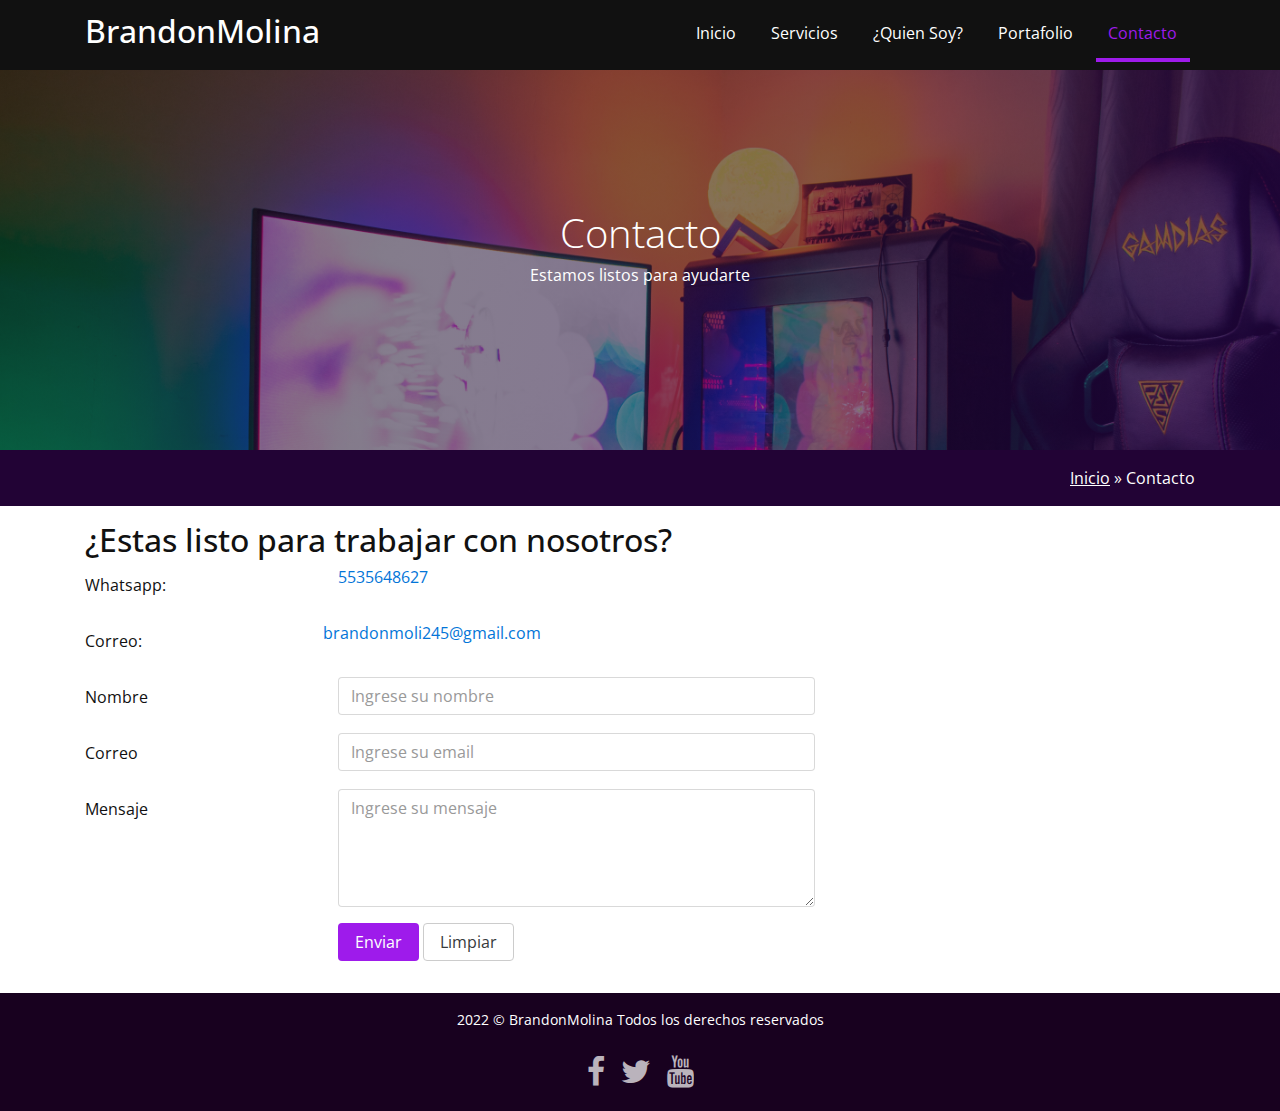
<file: contacto.html>
<!DOCTYPE html>
<html lang="en">

<head>
    <title>Contacto - Brandon Molina | Desarrollador web</title>
    <!-- Required meta tags always come first -->
    <meta charset="utf-8">
    <meta name="viewport" content="width=device-width, initial-scale=1, shrink-to-fit=no">
    <meta http-equiv="x-ua-compatible" content="ie=edge">
    <link rel="shortcut icon" type="image/x-icon" href="bra.ico">

    <!-- Cargando fuentes-->
    <link href='https://fonts.googleapis.com/css?family=Open+Sans:400,700,700italic' rel='stylesheet' type='text/css'>

    <!-- Cargando iconos -->
    <link href='css/font-awesome.min.css' rel='stylesheet' type='text/css'>


    <!-- Carga de archivos css -->
    <link rel="stylesheet" href="css/bootstrap.css">
    <link rel="stylesheet" href="css/animate.min.css">
    <link rel="stylesheet" href="css/estilos.css">
</head>

<body class="paginas-internas">
    <section class="bienvenidos">

        <header class="encabezado navbar-fixed-top" role="banner" id="encabezado">
            <div class="container">
                <h1 class="logo">
                    <h2>BrandonMolina</h2>
                </h1>


                <nav id="menu-principal" class="collapse">
                    <ul>
                        <li><a href="index.html">Inicio</a></li>
                        <li><a data-scroll href="servicios.html">Servicios</a></li>
                        <li><a data-scroll href="nosotros.html">¿Quien soy?</a></li>
                        <li><a data-scroll href="portafolio.html">Portafolio</a></li>
                        <li class="active"><a data-scroll href="contacto.html">Contacto</a></li>
                    </ul>
                </nav>

            </div>
        </header>


        <div class="texto-encabezado text-xs-center">

            <div class="container">
                <h1 class="display-4 wow bounceIn">Contacto</h1>
                <p class="wow bounceIn" data-wow-delay=".3s">Estamos listos para ayudarte</p>

            </div>

        </div>

    </section>
    <section class="ruta py-1">
        <div class="container">
            <div class="row">
                <div class="col-xs-12 text-xs-right">
                    <a href="index.html">Inicio</a> » Contacto

                </div>
            </div>
        </div>
    </section>
    <main class="py-1">
        <div class="container">
            <div class="row">

                <div class="col-md-8">
                    <h2 class="m-b-2">¿Estas listo para trabajar con nosotros?</h2>


                    <form action="#">

                        <div class="form-group row">
                            <label for="nombre" class="col-md-4 col-form-label">Whatsapp:</label>
                            <div class="col-md-8">
                                <a href="https://wa.me/5535648627?text=Quiero%20realizar%20un%20proyecto%20web%20php" >5535648627</a>
                            </div>
                        </div>
                            
                        <div class="form-group row">
                            <label for="email" class="col-md-4 col-form-label">Correo:</label>

                            <div>
                                <a href="mailto:brandonmoli245@gmail.com" class="correo">brandonmoli245@gmail.com </a>
                            </div>
                            
                        </div>


                        <div class="form-group row">
                            <label for="name" class="col-md-4 col-form-label">Nombre</label>

                            <div class="col-md-8">
                                <input class="form-control" type="text" id="nombre" name="nombre" placeholder="Ingrese su nombre" data-toggle="tooltip" data-placement="top" title="Ingrese su nombre completo">
                            </div>
                        </div>

                        <div class="form-group row">
                            <label for="E-mail" class="col-md-4 col-form-label">Correo</label>

                            <div class="col-md-8">
                                <input class="form-control" type="text" id="email" name="email" placeholder="Ingrese su email" data-toggle="tooltip" data-placement="top" title="Ingrese su email">
                            </div>
                        </div>

                        <div class="form-group row">
                            <label for="mensaje" class="col-md-4 col-form-label">Mensaje</label>

                            <div class="col-md-8">
                                <textarea class="form-control" rows="5" id="mensaje" name="mensaje" placeholder="Ingrese su mensaje" data-toggle="tooltip" data-placement="top" title="Ingrese un mensaje"></textarea>

                            </div>
                        </div>


                        <div class="form-group row">
                            <div class="col-md-8 offset-md-4">
                                <button type="submit" class="btn btn-primary">Enviar</button>
                                <button type="reset" class="btn btn-secondary">Limpiar</button>
                            </div>
                        </div>
                    </form>




                </div>
                





            </div>
        </div>
    </main>







    <footer class="piedepagina py-1" role="contentinfo">
        <div class="container">
            <p>2022 © BrandonMolina Todos los derechos reservados</p>
            <ul class="redes-sociales">
                <li><a href="#"><i class="fa fa-facebook" aria-hidden="true"> </i>  </a></li>
                <li><a href="#"><i class="fa fa-twitter" aria-hidden="true"></i> </a></li>
                <li><a href="#"><i class="fa fa-youtube" aria-hidden="true"></i> </a></li>
            </ul>

        </div>

    </footer>

    <a data-scroll class="ir-arriba" href="#encabezado"><i class="fa  fa-arrow-circle-up" aria-hidden="true"> </i> </a>

    <!-- Carga de archivos  JS -->

    <script src="js/jquery.min.js"></script>
    <script src="js/tether.min.js"></script>
    <script type="text/javascript">
        $(function() {
            $('[data-toggle="tooltip"]').tooltip()
        })

    </script>

    <script src="js/bootstrap.min.js"></script>
    <script src="js/wow.min.js"></script>
    <script src="js/smooth-scroll.min.js"></script>
    <script src="js/sitio.js"></script>

</body>

</html>
</file>
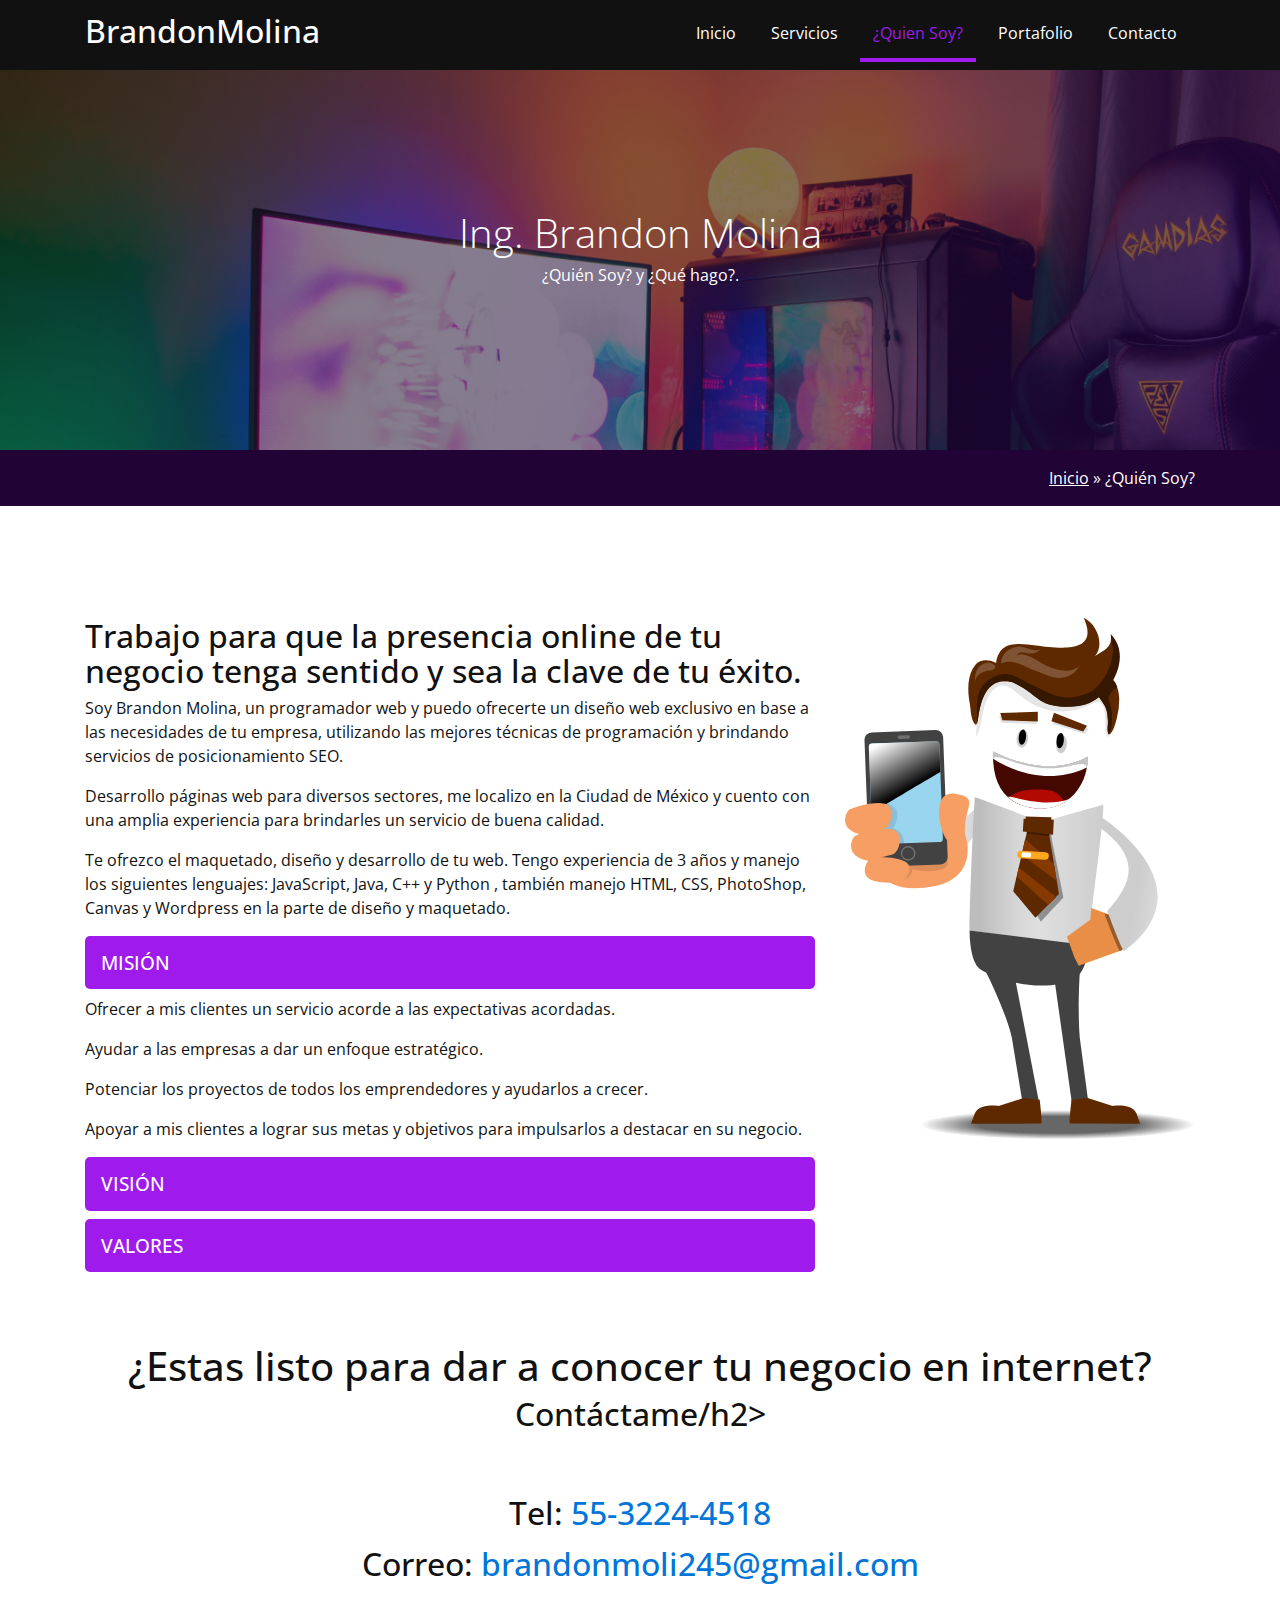
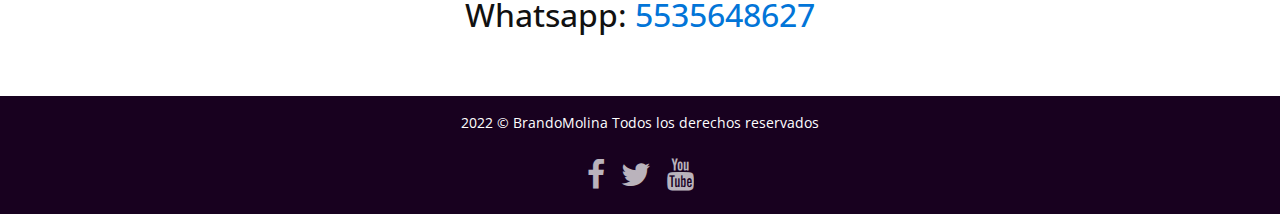
<file: nosotros.html>
<!DOCTYPE html>
<html lang="en">

<head>
    <title>Brandon Molina | Desarrollador web</title>
    
    <meta charset="utf-8">
    <meta name="viewport" content="width=device-width, initial-scale=1, shrink-to-fit=no">
    <meta http-equiv="x-ua-compatible" content="ie=edge">
    <link rel="shortcut icon" type="image/x-icon" href="favicon.ico">

    
    <link href='https://fonts.googleapis.com/css?family=Open+Sans:400,700,700italic' rel='stylesheet' type='text/css'>

    
    <link href='css/font-awesome.min.css' rel='stylesheet' type='text/css'>


    
    <link rel="stylesheet" href="css/bootstrap.css">
    <link rel="stylesheet" href="css/animate.min.css">
    <link rel="stylesheet" href="css/estilos.css">
</head>

<body class="paginas-internas">
    <section class="bienvenidos">

        <header class="encabezado navbar-fixed-top" role="banner" id="encabezado">
            <div class="container">
                <h1 class="logo">
                    <h2>BrandonMolina</h2>
                </h1>


                <nav id="menu-principal" class="collapse">
                    <ul>
                        <li ><a href="index.html">Inicio</a></li>
                        <li><a data-scroll href="servicios.html">Servicios</a></li>
                        <li class="active"><a data-scroll href="nosotros.html">¿Quien soy?</a></li>
                        <li><a data-scroll href="portafolio.html">Portafolio</a></li>
                        <li><a data-scroll href="contacto.html">Contacto</a></li>
                    </ul>
                </nav>

            </div>
        </header>


        <div class="texto-encabezado text-xs-center">

            <div class="container">
                <h1 class="display-4">Ing. Brandon Molina</h1>
                <p class="wow bounceIn" data-wow-delay=".3s">¿Quién Soy? y ¿Qué hago?.</p>

            </div>

        </div>

    </section>
    <section class="ruta py-1">
        <div class="container">
            <div class="row">
                <div class="col-xs-12 text-xs-right">
                    <a href="index.html">Inicio</a> » ¿Quién Soy?

                </div>
            </div>
        </div>
    </section>
    <main class="Espacio">
        <div class="container">
            <div class="row">
                <article class="col-md-8">
                    <h2>Trabajo para que la presencia online de tu negocio tenga sentido y sea la clave de tu éxito.</h2>
                    <p>
                        Soy Brandon Molina, un programador web y puedo ofrecerte un diseño web exclusivo en base a las necesidades de tu empresa, utilizando las mejores técnicas de programación y brindando servicios de posicionamiento SEO.
                    </p>
                    <p>
                        Desarrollo páginas web para diversos sectores, me localizo en la Ciudad de México y cuento con una amplia experiencia para brindarles un servicio de buena calidad.
                    </p>
                    <p>
                        Te ofrezco el maquetado, diseño y desarrollo de tu web. Tengo experiencia de 3 años y manejo los siguientes lenguajes: JavaScript, Java, C++ y Python , también manejo HTML, CSS, PhotoShop, Canvas y Wordpress en la parte de diseño y maquetado.
                    </p>



                    <div id="accordion" role="tablist" aria-multiselectable="true">

                        <div class="panel panel-default">

                            <h4 class="panel-heading">
                                <a data-toggle="collapse" data-parent="#accordion" href="#tab-mision"> MISIÓN </a>
                            </h4>
                            <div id="tab-mision" class="panel-collapse collapse in">
                                <p>
                                    Ofrecer a mis clientes un servicio acorde a las expectativas acordadas.
                                </p>
                                <p>
                                    Ayudar a las empresas a dar un enfoque estratégico.
                                </p>
                                <p>
                                    Potenciar los proyectos de todos los emprendedores y ayudarlos a crecer.
                                </p>
                                <p>
                                    Apoyar a mis clientes a lograr sus metas y objetivos para impulsarlos a destacar en su negocio.
                                </p>
                            </div>
                        </div>


                        <div class="panel panel-default">
                            <h4 class="panel-heading">
                                
                                <a class="collapsed" data-toggle="collapse" data-parent="#accordion" href="#tab-vision" >VISIÓN</a>

                            </h4>
                            <div id="tab-vision" class="panel-collapse collapse">
                                <p>
                                    Ser uno de los mejores desarrolladores web, brindar un buen servicio para ser recomendado por nuestros clientes y a futuro poder ser una agencia de marketing reconocida.
                                </p>

                            </div>
                        </div>


                        <div class="panel panel-default">
                            <h4 class="panel-heading">
                                <a class="collapsed" data-toggle="collapse" data-parent="#accordion" href="#tab-valores" > VALORES</a>

                            </h4>
                            <div id="tab-valores" class="panel-collapse collapse">
                                <p>
                                    Responsabilidad: Cumplir con los deberes de manera oportuna y eficiente, de esta manera entregar el trabajo al tiempo acordado.
                                </p>
                                <p>
                                    Transparencia: Es el pilar fundamental de mi trabajo ya que la sinceridad es el punto más importante para tener la mejor relación con los clientes.
                                </p>
                                <p>
                                    Respeto: El respeto en el ámbito laboral que nos ayudara a convivir sin importar el cambio de pensamientos y actitudes así reconocer las virtudes ajenas y así evitar las ofensas y/o discriminación.
                                </p>
                                <p>
                                    Pasión: El desarrollo de estos sitios web se realizan con mucho gusto y entusiasmo, así se brinda un excelente trabajo.
                                </p>

                            </div>
                        </div>
                    </div>








                </article>
                <aside class="col-md-4">
                    <img src="images/nosotros.svg" alt="Nosotros">


                </aside>


            </div>
        </div>

        <section>
            <div>
                <div class="contacto Espacio_1" id="contacto">
                    <div>
                        <h1>¿Estas listo para dar a conocer tu negocio en internet?</h1>
                        <h2 class="m-b-2">Contáctame/h2>
    
                        <div class="Espacio_1">
                            <p>Tel:
                                <a href="Tel:5532244518" class="num"> 55-3224-4518</a>
                            </p>
                           
                        </div>
                        <div>
                            <p>Correo:
                                <a href="mailto:brandonmoli245@gmail.com" class="correo">brandonmoli245@gmail.com </a>
                            </p>
                            
                        </div>
                        <div>
                            <p>Whatsapp:
                                <a href="https://wa.me/5535648627?text=Quiero%20realizar%20un%20proyecto%20web%20php" >5535648627</a>
                            </p>
                            
                        </div>
                    </div>                
                </div>
            </div>
        </section>
    </main>




    <footer class="piedepagina py-1 Espacio_1" role="contentinfo">
        <div class="container">
            <p>2022 © BrandoMolina Todos los derechos reservados</p>
            <ul class="redes-sociales">
                <li><a href="#"><i class="fa fa-facebook" aria-hidden="true"> </i>  </a></li>
                <li><a href="#"><i class="fa fa-twitter" aria-hidden="true"></i> </a></li>
                <li><a href="#"><i class="fa fa-youtube" aria-hidden="true"></i> </a></li>
            </ul>

        </div>

    </footer>

    <a data-scroll class="ir-arriba" href="#encabezado"><i class="fa  fa-arrow-circle-up" aria-hidden="true"> </i> </a>


    <script src="js/jquery.min.js"></script>
    <script src="js/bootstrap.min.js"></script>
    <script src="js/wow.min.js"></script>
    <script src="js/smooth-scroll.min.js"></script>
    <script src="js/sitio.js"></script>



</body>

</html>
</file>
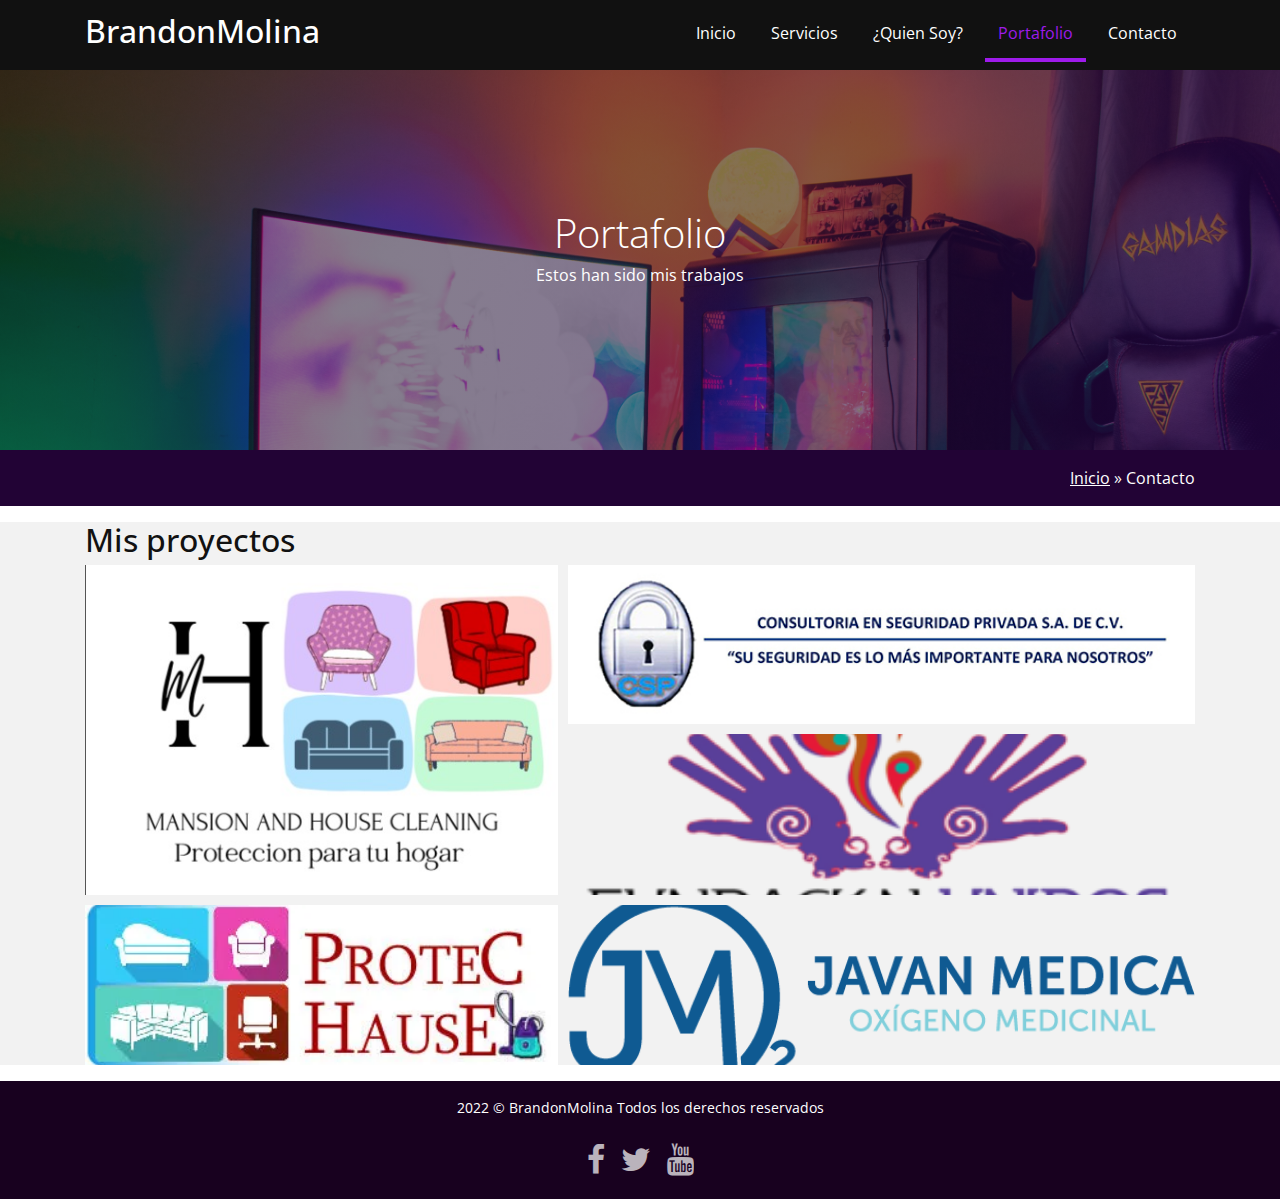
<file: portafolio.html>
<!DOCTYPE html>
<html lang="en">

<head>
    <title>Contacto - Brandon Molina | Desarrollador web</title>
    <!-- Required meta tags always come first -->
    <meta charset="utf-8">
    <meta name="viewport" content="width=device-width, initial-scale=1, shrink-to-fit=no">
    <meta http-equiv="x-ua-compatible" content="ie=edge">
    <link rel="shortcut icon" type="image/x-icon" href="bra.ico">

    <!-- Cargando fuentes-->
    <link href='https://fonts.googleapis.com/css?family=Open+Sans:400,700,700italic' rel='stylesheet' type='text/css'>

    <!-- Cargando iconos -->
    <link href='css/font-awesome.min.css' rel='stylesheet' type='text/css'>


    <!-- Carga de archivos css -->
    <link rel="stylesheet" href="css/bootstrap.css">
    <link rel="stylesheet" href="css/animate.min.css">
    <link rel="stylesheet" href="css/estilos.css">
</head>

<body class="paginas-internas">
    <section class="bienvenidos">

        <header class="encabezado navbar-fixed-top" role="banner" id="encabezado">
            <div class="container">
                <h1 class="logo">
                    <h2>BrandonMolina</h2>
                </h1>


                <nav id="menu-principal" class="collapse">
                    <ul>
                        <li><a href="index.html">Inicio</a></li>
                        <li><a data-scroll href="servicios.html">Servicios</a></li>
                        <li><a data-scroll href="nosotros.html">¿Quien soy?</a></li>
                        <li class="active"><a data-scroll href="portafolio.html">Portafolio</a></li>
                        <li><a data-scroll href="contacto.html">Contacto</a></li>
                    </ul>
                </nav>

            </div>
        </header>


        <div class="texto-encabezado text-xs-center">

            <div class="container">
                <h1 class="display-4 wow bounceIn">Portafolio</h1>
                <p class="wow bounceIn" data-wow-delay=".3s">Estos han sido mis trabajos</p>

            </div>

        </div>

    </section>
    <section class="ruta py-1">
        <div class="container">
            <div class="row">
                <div class="col-xs-12 text-xs-right">
                    <a href="index.html">Inicio</a> » Contacto

                </div>
            </div>
        </div>
    </section>
    <main class="py-1">
        <section class="projects">
            <div class="container">
                <h2 class="subtitle">Mis proyectos</h2>
                <div class="projects_grid">

                    <article class="projects_item" >
                        <a href="https://mansionandhousecleaning.com/">
                            <img src="images/logoMansionandHouseCleaning.jpg" class="projects_img">
                            <div class="projects_hover">
                                <h2 class="projects_title">Mansion and House Cleaning</h2>
                                <i class="far fa-file-alt projects_icon"></i>
                            </div>    
                        </a>
                        
                    </article>

                    <article class="projects_item">
                        <a href="https://digitalrocksserver.com/csp/">
                            <img src="images/logo-consulto.jpg" class="projects_img">
                            <div class="projects_hover">
                                <h2 class="projects_title">csp</h2>
                                <i class="far fa-file-alt projects_icon"></i>
                            </div>    
                        </a>
                        
                    </article>

                    <article class="projects_item">
                        <a href="https://digitalrocksserver.com/funda/">
                            <img src="images/Funda.png" class="projects_img">
                            <div class="projects_hover">
                                <h2 class="projects_title">Fundacion</h2>
                                <i class="far fa-file-alt projects_icon"></i>
                            </div>   
                        </a>
                        
                    </article>

                    <article class="projects_item">
                        <img src="images/Protechause.webp" class="projects_img">
                        <div class="projects_hover">
                            <h2 class="projects_title">Protec Hause</h2>
                            <i class="far fa-file-alt projects_icon"></i>
                        </div>
                    </article>

                    <article class="projects_item">
                        <a href="https://digitalrocksserver.com/javanprueba/">
                            <img src="images/logo-blue-javan.png" class="projects_img">
                            <div class="projects_hover">
                                <h2 class="projects_title">Javan</h2>
                                <i class="far fa-file-alt projects_icon"></i>
                            </div>   
                        </a>
                        
                    </article>

                </div>
            </div>
        </section>
    </main>







    <footer class="piedepagina py-1" role="contentinfo">
        <div class="container">
            <p>2022 © BrandonMolina Todos los derechos reservados</p>
            <ul class="redes-sociales">
                <li><a href="#"><i class="fa fa-facebook" aria-hidden="true"> </i>  </a></li>
                <li><a href="#"><i class="fa fa-twitter" aria-hidden="true"></i> </a></li>
                <li><a href="#"><i class="fa fa-youtube" aria-hidden="true"></i> </a></li>
            </ul>

        </div>

    </footer>

    <a data-scroll class="ir-arriba" href="#encabezado"><i class="fa  fa-arrow-circle-up" aria-hidden="true"> </i> </a>

    <!-- Carga de archivos  JS -->

    <script src="js/jquery.min.js"></script>
    <script src="js/tether.min.js"></script>
    <script type="text/javascript">
        $(function() {
            $('[data-toggle="tooltip"]').tooltip()
        })

    </script>

    <script src="js/bootstrap.min.js"></script>
    <script src="js/wow.min.js"></script>
    <script src="js/smooth-scroll.min.js"></script>
    <script src="js/sitio.js"></script>

</body>

</html>
</file>
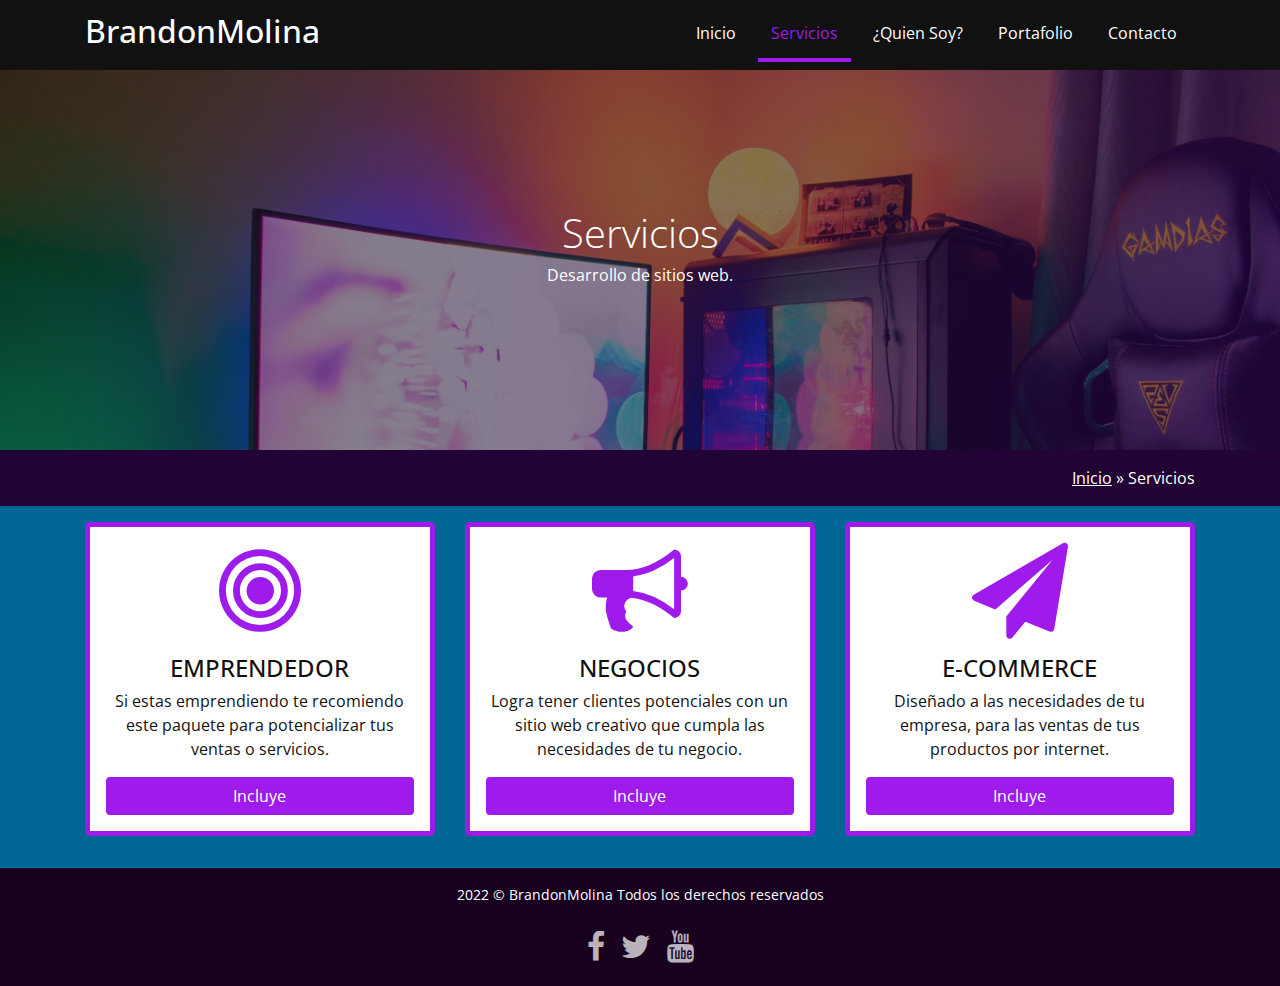
<file: servicios.html>
<!DOCTYPE html>
<html lang="es">

<head>
    <title>Brandon Molina | Desarrollador web</title>
    <!-- Required meta tags always come first -->
    <meta charset="utf-8">
    <meta name="viewport" content="width=device-width, initial-scale=1, shrink-to-fit=no">
    <meta http-equiv="x-ua-compatible" content="ie=edge">
    <link rel="shortcut icon" type="image/x-icon" href="bra.ico">

    <!-- Cargando fuentes-->
    <link href='https://fonts.googleapis.com/css?family=Open+Sans:400,700,700italic' rel='stylesheet' type='text/css'>

    <!-- Cargando iconos -->
    <link href='css/font-awesome.min.css' rel='stylesheet' type='text/css'>


    <!-- Carga de archivos css -->
    <link rel="stylesheet" href="css/bootstrap.css">
    <link rel="stylesheet" href="css/animate.min.css">
    <link rel="stylesheet" href="css/estilos.css">
</head>

<body class="paginas-internas">
    <section class="bienvenidos">

        <header class="encabezado navbar-fixed-top" role="banner" id="encabezado">
            <div class="container">
                <h1  class="logo">
                    <h2>BrandonMolina</h2>
                </h1>



                <nav id="menu-principal" class="collapse">
                    <ul>
                        <li><a href="index.html">Inicio</a></li>
                        <li class="active"><a data-scroll href="servicios.html">Servicios</a></li>
                        <li><a data-scroll href="nosotros.html">¿Quien soy?</a></li>
                        <li><a data-scroll href="portafolio.html">Portafolio</a></li>
                        <li><a data-scroll href="contacto.html">Contacto</a></li>
                    </ul>
                </nav>

            </div>
        </header>


        <div class="texto-encabezado text-xs-center">

            <div class="container">
                <h1 class="display-4  wow bounceIn">Servicios</h1>
                <p class="wow bounceIn" data-wow-delay=".3s">Desarrollo de sitios web.</p>

            </div>

        </div>

    </section>
    <section class="ruta py-1">
        <div class="container">
            <div class="row">
                <div class="col-xs-12 text-xs-right">
                    <a href="index.html">Inicio</a> » Servicios

                </div>
            </div>
        </div>
    </section>
    <main class="py-1 lista-servicios">
        <div class="container">
            <div class="row">

                <div class="col-md-4">
                    <article class="item-servicios">
                        <i class="fa fa-bullseye" aria-hidden="true"></i>
                        <h4>EMPRENDEDOR</h4>

                        <p>
                            Si estas emprendiendo te recomiendo este paquete para potencializar tus ventas o servicios.
                        </p>
                        <a href="#" class="btn btn-primary" data-toggle="modal" data-target="#servicio1">Incluye</a>

                    </article>
                </div>


                <div class="col-md-4">
                    <article class="item-servicios">
                        <i class="fa fa-bullhorn" aria-hidden="true"></i>
                        <h4>NEGOCIOS</h4>
                        <p>
                            Logra tener clientes potenciales con un sitio web creativo que cumpla las necesidades de tu negocio.
                        </p>
                        <a href="#" class="btn btn-primary" data-toggle="modal" data-target="#servicio2">Incluye</a>

                    </article>
                </div>

                <div class="col-md-4">
                    <article class="item-servicios">
                        <i class="fa fa-paper-plane" aria-hidden="true"></i>
                        <h4>E-COMMERCE</h4>
                        <p>
                            Diseñado a las necesidades de tu empresa, para las ventas de tus productos por internet.
                        </p>
                        <a href="#" class="btn btn-primary" data-toggle="modal" data-target="#servicio3">Incluye</a>

                    </article>
                </div>

            </div>
        </div>
    </main>







    <footer class="piedepagina py-1" role="contentinfo">
        <div class="container">
            <p>2022 © BrandonMolina Todos los derechos reservados</p>
            <ul class="redes-sociales">
                <li><a href="#"><i class="fa fa-facebook" aria-hidden="true"> </i>  </a></li>
                <li><a href="#"><i class="fa fa-twitter" aria-hidden="true"></i> </a></li>
                <li><a href="#"><i class="fa fa-youtube" aria-hidden="true"></i> </a></li>
            </ul>

        </div>

    </footer>

    <a data-scroll class="ir-arriba" href="#encabezado"><i class="fa  fa-arrow-circle-up" aria-hidden="true"> </i> </a>




    <!-- Modal 1  -->
    <div class="modal fade" id="servicio1" tabindex="-1" role="dialog" aria-hidden="true">
        <div class="modal-dialog modal-lg" role="document">
            <div class="modal-content">
                <div class="modal-header">
                    <button type="button" class="close" data-dismiss="modal" aria-label="Close">
                        <span aria-hidden="true">&times;</span>
                    </button>
                    <h4 class="modal-title">EMPRENDEDOR</h4>
                </div>
                <div class="modal-body">
                    <div class="row">

                        <div class="col-md-8">
                            <p>Si estas emprendiendo te recomiendo este paquete para potencializar tus ventas o servicios.</p>
                            <p>Incluye:</p>
                            <p>- Diseño responsivo </p>
                            <p>- Una sección (landing page)</p>
                            <p>- Posicionamiento SEO</p>
                            <p>- Dominio</p>
                            <p>- Hosting</p>
                            <p>- Certificado de seguridad</p>
                        </div>

                        <div class="col-md-4">
                            <img src="images/servicio-1.svg" alt="" width="200" class="img-fluid m-x-auto">
                        </div>


                    </div>

                </div>

            </div>
        </div>
    </div>


    <!-- Modal 2  -->
    <div class="modal fade" id="servicio2" tabindex="-1" role="dialog" aria-hidden="true">
        <div class="modal-dialog modal-lg" role="document">
            <div class="modal-content">
                <div class="modal-header">
                    <button type="button" class="close" data-dismiss="modal" aria-label="Close">
                        <span aria-hidden="true">&times;</span>
                    </button>
                    <h4 class="modal-title">NEGOCIOS</h4>
                </div>
                <div class="modal-body">
                    <div class="row">

                        <div class="col-md-8">
                            <p>Logra tener clientes potenciales con un sitio web creativo que cumpla las necesidades de tu negocio.</p>
                            <p>Incluye:</p>
                            <p>- Diseño responsivo</p>
                            <p>- 4 secciones</p>
                            <p>- Posicionamiento SEO</p>
                            <p>- Dominio</p>
                            <p>- Hosting</p>          
                            <p>- Certificado de seguridad</p>
                        </div>

                        <div class="col-md-4">
                            <img src="images/servicio-2.svg" alt="" width="200" class="img-fluid m-x-auto">
                        </div>


                    </div>

                </div>

            </div>
        </div>
    </div>


    <!-- Modal 3  -->
    <div class="modal fade" id="servicio3" tabindex="-1" role="dialog" aria-hidden="true">
        <div class="modal-dialog modal-lg" role="document">
            <div class="modal-content">
                <div class="modal-header">
                    <button type="button" class="close" data-dismiss="modal" aria-label="Close">
                        <span aria-hidden="true">&times;</span>
                    </button>
                    <h4 class="modal-title">E-COMMERCE</h4>
                </div>
                <div class="modal-body">
                    <div class="row">

                        <div class="col-md-8">
                            <p>Diseñado a las necesidades de tu empresa, para las ventas de tus productos por internet</p>
                            <p>Incluye:</p>
                            <p>-Diseño responsivo </p>
                            <p>- Mas de 10 secciones</p>
                            <p>- Posicionamiento SEO</p>
                            <p>- Dominio</p>
                            <p>- Hosting</p>
                            <p>- Certificado de seguridad</p>
                        </div>

                        <div class="col-md-4">
                            <img src="images/servicio-3.svg" alt="" width="200" class="img-fluid m-x-auto m-t-2">
                        </div>


                    </div>

                </div>

            </div>
        </div>
    </div>

     <!-- Modal 1  -->
    <div class="modal fade" id="servicio1" tabindex="-1" role="dialog" aria-hidden="true">
        <div class="modal-dialog modal-lg" role="document">
            <div class="modal-content">
                <div class="modal-header">
                    <button type="button" class="close" data-dismiss="modal" aria-label="Close">
                        <span aria-hidden="true">&times;</span>
                    </button>
                    <h4 class="modal-title">EMPRENDEDOR</h4>
                </div>
                <div class="modal-body">
                    <div class="row">

                        <div class="col-md-8">
                            <p>Si estas emprendiendo te recomiendo este paquete para potencializar tus ventas o servicios.</p>
                            <p>Incluye:</p>
                            <p>- Diseño responsivo </p>
                            <p>- Una sección (landing page)</p>
                            <p>- Posicionamiento SEO</p>
                            <p>- Dominio</p>
                            <p>- Hosting</p>
                            <p>- Certificado de seguridad</p>
                        </div>

                        <div class="col-md-4">
                            <img src="images/servicio-1.svg" alt="" width="200" class="img-fluid m-x-auto">
                        </div>


                    </div>

                </div>

            </div>
        </div>
    </div>


    <!-- Modal 2  -->
    <div class="modal fade" id="servicio2" tabindex="-1" role="dialog" aria-hidden="true">
        <div class="modal-dialog modal-lg" role="document">
            <div class="modal-content">
                <div class="modal-header">
                    <button type="button" class="close" data-dismiss="modal" aria-label="Close">
                        <span aria-hidden="true">&times;</span>
                    </button>
                    <h4 class="modal-title">NEGOCIOS</h4>
                </div>
                <div class="modal-body">
                    <div class="row">

                        <div class="col-md-8">
                            <p>Logra tener clientes potenciales con un sitio web creativo que cumpla las necesidades de tu negocio.</p>
                            <p>Incluye:</p>
                            <p>- Diseño responsivo</p>
                            <p>- 4 secciones</p>
                            <p>- Posicionamiento SEO</p>
                            <p>- Dominio</p>
                            <p>- Hosting</p>          
                            <p>- Certificado de seguridad</p>
                        </div>

                        <div class="col-md-4">
                            <img src="images/servicio-2.svg" alt="" width="200" class="img-fluid m-x-auto">
                        </div>


                    </div>

                </div>

            </div>
        </div>
    </div>


    <!-- Modal 2  -->
    <div class="modal fade" id="servicio3" tabindex="-1" role="dialog" aria-hidden="true">
        <div class="modal-dialog modal-lg" role="document">
            <div class="modal-content">
                <div class="modal-header">
                    <button type="button" class="close" data-dismiss="modal" aria-label="Close">
                        <span aria-hidden="true">&times;</span>
                    </button>
                    <h4 class="modal-title">E-COMMERCE</h4>
                </div>
                <div class="modal-body">
                    <div class="row">

                        <div class="col-md-8">
                            <p>Diseñado a las necesidades de tu empresa, para las ventas de tus productos por internet</p>
                            <p>Incluye:</p>
                            <p>-Diseño responsivo </p>
                            <p>- Mas de 10 secciones</p>
                            <p>- Posicionamiento SEO</p>
                            <p>- Dominio</p>
                            <p>- Hosting</p>
                            <p>- Certificado de seguridad</p>
                        </div>

                        <div class="col-md-4">
                            <img src="images/servicio-3.svg" alt="" width="200" class="img-fluid m-x-auto m-t-2">
                        </div>


                    </div>

                </div>

            </div>
        </div>
    </div>

    <!-- Carga de archivos  JS -->

    <script src="js/jquery.min.js"></script>
    <script src="js/bootstrap.min.js"></script>
    <script src="js/wow.min.js"></script>
    <script src="js/smooth-scroll.min.js"></script>
    <script src="js/sitio.js"></script>
</body>

</html>
</file>
<file: css/estilos.css>
@charset "UTF-8";
html {
  font-size: 15px; }

body {
  font-family: 'Open Sans', sans-serif;
  color: #111111; }

.bienvenidos {
  background: linear-gradient(100deg, #0c0c0c7e 0%, #32065e98 100%), url(../images/fondo-encabezado-grande.jpg), no-repeat center center;
  color: #fff;
  background-size: cover;
  background-attachment: fixed !important;
  height: 85vh;
  display: -webkit-box;
  display: -webkit-flex;
  display: -ms-flexbox;
  display: flex;
  -webkit-box-orient: vertical;
  -webkit-box-direction: normal;
  -webkit-flex-direction: column;
      -ms-flex-direction: column;
          flex-direction: column; }

.encabezado {
  background: #111111;
  color: #fff;
  padding: .5rem 0;
  -webkit-transition: all .5s ease;
          transition: all .5s ease; }

.encabezado.fondo-menu {
  background: #3d064e;
  padding: 1rem 0; }

.encabezado .container {
  display: -webkit-box;
  display: -webkit-flex;
  display: -ms-flexbox;
  display: flex;
  -webkit-box-align: center;
  -webkit-align-items: center;
      -ms-flex-align: center;
          align-items: center;
  -webkit-flex-wrap: wrap;
      -ms-flex-wrap: wrap;
          flex-wrap: wrap; }

.encabezado .logo img {
  width: 150px;
  height: auto; }

/*Estilos para el boton: buscar y menu*/
.boton-buscar,
.boton-menu {
  border: 0;
  font-size: 2rem;
  margin: 0;
  padding: 0 .5rem;
  background: transparent;
  color: #fff; }

.boton-buscar:focus,
.boton-menu:focus {
  outline: 0; }

.boton-buscar {
  margin-left: auto;
  margin-right: .8rem; }

/*Estilos bloque buscar*/
#bloque-buscar {
  -webkit-box-flex: 1;
  -webkit-flex: 1 1 100%;
      -ms-flex: 1 1 100%;
          flex: 1 1 100%; }

.contenedor-bloque-buscar {
  display: -webkit-box;
  display: -webkit-flex;
  display: -ms-flexbox;
  display: flex;
  height: 3rem;
  margin: 1rem 0; }

.contenedor-bloque-buscar input[type="text"] {
  border: 0;
  border-radius: 5px 0 0 5px;
  padding: 1rem;
  -webkit-box-flex: 1;
  -webkit-flex: 1 1 auto;
      -ms-flex: 1 1 auto;
          flex: 1 1 auto; }

.contenedor-bloque-buscar input[type="submit"] {
  -webkit-box-flex: 1;
  -webkit-flex: 1 1 auto;
      -ms-flex: 1 1 auto;
          flex: 1 1 auto;
  border: 0;
  border-radius: 0 5px 5px 0;
  background: #12AFAF;
  color: #fff;
  -webkit-box-flex: 0;
  -webkit-flex: 0 1 auto;
      -ms-flex: 0 1 auto;
          flex: 0 1 auto;
  padding: 0 1rem; }

#menu-principal {
  -webkit-box-flex: 1;
  -webkit-flex: 1 1 100%;
      -ms-flex: 1 1 100%;
          flex: 1 1 100%; }

#menu-principal ul {
  padding: 0;
  list-style: none;
  margin: 1rem 0 0 0; }

#menu-principal ul a {
  display: block;
  padding: .8rem 0;
  text-align: center;
  color: #fff;
  text-transform: uppercase;
  border-top: 1px solid #8c8888;
  text-decoration: none; }

#menu-principal ul a:hover,
#menu-principal ul li.active a {
  color: #9e1beb; }

.texto-encabezado {
  -webkit-box-flex: 1;
  -webkit-flex: 1 1 auto;
      -ms-flex: 1 1 auto;
          flex: 1 1 auto;
  display: -webkit-box;
  display: -webkit-flex;
  display: -ms-flexbox;
  display: flex;
  -webkit-box-align: center;
  -webkit-align-items: center;
      -ms-flex-align: center;
          align-items: center; }

.texto-encabezado .display-4 {
  margin-top: 4rem; 
  font-size: 2.5rem;
}

.texto-encabezado .btn-primary {
  margin-top: 1rem; }

.btn-primary {
  color: #fff;
  background-color: #9e1beb;
  border-color: transparent;
  -webkit-transition: all .5s ease;
          transition: all .5s ease; }

.btn-primary:hover,
.btn-primary:focus,
.btn-primary:active:hover {
  background-color: #eb1bcf;
  border-color: transparent; }

.flecha-bajar a {
  display: inline-block;
  color: #fff;
  font-size: 4rem;
  -webkit-animation: flecha-animada 2s ease-in-out infinite;
          animation: flecha-animada 2s ease-in-out infinite; }

@-webkit-keyframes flecha-animada {
  from {
    -webkit-transform: translateY(0);
            transform: translateY(0); }
  50% {
    -webkit-transform: translateY(6px);
            transform: translateY(6px); }
  to {
    -webkit-transform: translateY(0);
            transform: translateY(0); } }

@keyframes flecha-animada {
  from {
    -webkit-transform: translateY(0);
            transform: translateY(0); }
  50% {
    -webkit-transform: translateY(6px);
            transform: translateY(6px); }
  to {
    -webkit-transform: translateY(0);
            transform: translateY(0); } }
/*-----------------------------
SECCION AGENCIA
------------------------------*/
.main-video{
  margin-top: 250px;
  transform-origin: 0 0;
  transform: skewY(-10deg);
  overflow: hidden;
  height: 500px;
  margin-bottom: 150px;
}

.main-video .video{
  overflow: hidden;
  transform: skewY(10deg) scale(1.4, 1.4);
}

.main-video .video video{
  margin-top: -100px;
  width: 100%;
}
@media (max-width: 1450px){
  .main-video{
      height: 600px;
  }
}
@media (max-width: 1280px){
  .main-video{
      height: 400px;
  }
}
@media (max-width: 800px){
  .main-video{
      height: 200px;
  }

  .main-video .video video{
      margin-top: 0;
  }
}
@media (max-width: 540px){
  .main-video .video video{
      margin-top: 0;
  }
  .main-video{
      margin-top: 100px;
      height: 150px;
  }
}

.agencia {
  background: #ffffff;
  color: #000; }

.contacto{
    text-align: center;
  }
/*----------------------------
SECCION TU MEJOR ELECCI├ôN
----------------------------*/
.tu-mejor-eleccion h2 span {
  color: #9e1beb; }

.tu-mejor-eleccion ul,
.tu-mejor-eleccion ul li {
  list-style: none; }

.tu-mejor-eleccion ul li .fa {
  font-size: 2.3rem;
  background: #9e1beb;
  border-radius: 50%;
  width: 4.7rem;
  height: 4.7rem;
  line-height: 4.7rem;
  color: #fff; }

.tu-mejor-eleccion ul li .contenedor-eleccion h4 {
  font-size: 1.2rem;
  font-weight: bold;
  margin-top: .8rem; }

.tu-mejor-eleccion ul li {
  min-height: 9rem; }
 
.tu-mejor-eleccion {background: #ffffff;}

/*-------------------------------
SECCION SERVICIOS
--------------------------------*/
.servicios {
  background: linear-gradient(100deg, #c889f17e 0%, #852ddd98 100%) ,url("../images/fondo-servicios-grande.jpg") no-repeat center center;
  background-size: cover;
  background-attachment: fixed !important;
  color: #fff; }

.servicios article {
  display: -webkit-box;
  display: -webkit-flex;
  display: -ms-flexbox;
  display: flex;
  -webkit-box-align: center;
  -webkit-align-items: center;
      -ms-flex-align: center;
          align-items: center;
  margin: 1rem 0; }

.servicios img {
  -webkit-box-flex: 0;
  -webkit-flex: 0 0 60px;
      -ms-flex: 0 0 60px;
          flex: 0 0 60px;
  overflow: hidden;
  margin-right: 1rem; }

.servicios h3 {
  margin: 0;
  font-size: 1.1rem;
  -webkit-box-flex: 1;
  -webkit-flex: 1 1 auto;
      -ms-flex: 1 1 auto;
          flex: 1 1 auto; }

.servicios h3 a {
  color: #fff;
  display: -webkit-box;
  display: -webkit-flex;
  display: -ms-flexbox;
  display: flex;
  -webkit-box-pack: justify;
  -webkit-justify-content: space-between;
      -ms-flex-pack: justify;
          justify-content: space-between;
  -webkit-box-align: center;
  -webkit-align-items: center;
      -ms-flex-align: center;
          align-items: center;
  text-decoration: none; }

.servicios h3 a::after {
  content: "\f054";
  font-family: FontAwesome;
  font-size: 2rem;
  margin-left: 1rem;
  opacity: .5;
  position: relative;
  left: 0;
  -webkit-transition: all .5s ease;
          transition: all .5s ease; }

.servicios h3 a:hover::after {
  left: -.5rem;
  opacity: 1;
  color: #12AFAF; }

/*---------------------------------
SECCION ├ÜLTIMOS PROYECTOS
------------------------------------*/
.ultimos-proyectos a {
  text-decoration: none; }

.ultimos-proyectos a h4 {
  font-size: 1rem;
  font-weight: bold;
  text-align: center;
  color: #111111; }

.ultimos-proyectos .container {
  padding-left: 0;
  padding-right: 0; }

.ultimos-proyectos .owl-nav {
  display: -webkit-box;
  display: -webkit-flex;
  display: -ms-flexbox;
  display: flex;
  -webkit-box-pack: center;
  -webkit-justify-content: center;
      -ms-flex-pack: center;
          justify-content: center;
  margin: .3rem 0; }

.ultimos-proyectos .owl-prev,
.ultimos-proyectos .owl-next {
  font-size: 3rem;
  margin: 0 .5rem;
  color: #9e1beb;
  -webkit-transition: all .5s ease;
          transition: all .5s ease; }

.ultimos-proyectos .owl-prev:hover,
.ultimos-proyectos .owl-next:hover {
  color: #005295; }

  .work{
    padding-top: 150px;
    transform-origin: 0 0;
    transform: skewY(-10deg);
}

.grid{
    display: grid;
    grid-template-columns: 1fr 1fr 1fr;
    gap: 0;
}

.grid .item{
    padding: 0;
    position: relative;
    overflow: hidden;
    height: 300px;
    
}
.grid .item img{
  width: 101%;
  margin-top: -60px;
  transform: skewY(10deg) scale(1.2,1.2);
  transition: all 0.075s;
}

.grid .item:hover img{
  transform: skewY(10deg) scale(1.4,1.4);
}

.grid .item .bg-hover{
  background-color: rgba(0,0,0,0.7);
  width: 100%;
  height: 150%;
  display: grid;
  position: absolute;
  z-index: 2;
  top: -25%;
  opacity: 0;
  transition: opacity 0.3s ease-in-out;
  transform: skewY(10deg) scale(1,1);
  justify-items: center;
  align-items: center;
  text-align: center;
}

.grid .item:hover .bg-hover{
  overflow: hidden;
  opacity: 1;
}

.grid .item:hover .bg-hover .info{
  animation-name: bounce;
  animation-duration: 0.4s;
  animation-timing-function: ease-in-out;
}

.grid .item .bg-hover .title{
  color: white;
}
.grid .item .bg-hover .customer{
  color: #84c6fc;
}
.Espacio{
  margin-top: 7rem;
  margin-bottom: 3rem;
}
.Espacio_1{
  margin-top: 4rem;
}
.rut{
  background-color: #3d064e;
}
@media (max-width: 1450px){
  .grid .item{
      padding: 0;
      position: relative;
      overflow: hidden;
      height: 250px;
  }
}

@media (max-width: 1280px){
  .grid{
      grid-template-columns: 1fr 1fr 1fr; 
  }

  .grid .item{
      height: 150px;
  }
}
@media (max-width: 900px){
  .grid .item{
      height: 150px;
  }
  .grid{
      grid-template-columns: 1fr 1fr; 
  }
}

@media (max-width: 800px){
  .grid .item{
      height: 150px;
  }
  .grid{
      grid-template-columns: 1fr 1fr; 
  }
}


@media (max-width: 540px){
  .grid .item{
      height: 200px;
  }
  .grid{
      grid-template-columns: 1fr; 
  }
}
/*----------------------------------------
SECCION PIE DE PAGINA
-----------------------------------------*/
.piedepagina {
  background: #18011f;
  color: #fff;
  text-align: center;
  font-size: .9rem; }

.piedepagina .redes-sociales {
  display: -webkit-box;
  display: -webkit-flex;
  display: -ms-flexbox;
  display: flex;
  -webkit-box-pack: center;
  -webkit-justify-content: center;
      -ms-flex-pack: center;
          justify-content: center;
  list-style: none;
  margin: 0;
  padding: 0; }

.piedepagina .redes-sociales a {
  color: #fff;
  font-size: 2rem;
  margin: 0 .5rem;
  opacity: .7;
  -webkit-transition: all .5s ease;
          transition: all .5s ease; }

.piedepagina .redes-sociales a:hover {
  opacity: 1; }

.ir-arriba {
  position: fixed;
  bottom: 1rem;
  right: 1rem;
  font-size: 3rem;
  color: #9e1beb;
  text-decoration: none;
  z-index: 99999;
  line-height: 0;
  display: none;
  -webkit-transition: all .5s ease;
          transition: all .5s ease; }

.ir-arriba:hover,
.ir-arriba:focus {
  outline: 0;
  text-decoration: none;
  color: #fff; }

/*-------------------------------------------
ESTILOS PAGINA NOSOTROS
--------------------------------------------*/
.paginas-internas .bienvenidos {
  height: 50vh; }

.paginas-internas .ruta {
  background: #220335;
  color: #fff; }

.paginas-internas .ruta a {
  color: #fff;
  text-decoration: underline; }

.paginas-internas .ruta a:hover {
  text-decoration: none; }

.paginas-internas .panel .panel-heading {
  font-size: 1.2rem; }

.paginas-internas .panel .panel-heading a {
  background: #9e1beb;
  color: #fff;
  display: block;
  padding: 1rem;
  border-radius: 5px;
  text-decoration: none;
  -webkit-transition: all .5s ease;
          transition: all .5s ease; }

.paginas-internas .panel .panel-heading a:hover {
  background: #9e1beb;
  color: #fff; }

/*-------------------------------------------
ESTILOS PAGINA SERVICIOS
--------------------------------------------*/
.paginas-internas .lista-servicios {
  background: #006695; }

.paginas-internas .lista-servicios .item-servicios {
  background: #ffffff;
  text-align: center;
  border: 5px solid #9e1beb;
  border-radius: 5px;
  margin-bottom: 1rem;
  padding: 1rem; }

.paginas-internas .lista-servicios .item-servicios .fa {
  font-size: 6rem;
  color: #9e1beb;
  margin-bottom: 1rem;
  -webkit-transition: all 1s ease;
          transition: all 1s ease; }

.paginas-internas .lista-servicios .item-servicios:hover .fa {
  -webkit-transform: rotateY(360deg);
          transform: rotateY(360deg);
  -webkit-transform-style: preserve-3d;
          transform-style: preserve-3d; }

/*---------------------------------------------
EMPIEZAN LAS MEDIAS QUERIES
--------------------------------------------*/
@media (min-width: 768px) {
  #menu-principal {
    height: auto !important;
    display: block;
    -webkit-box-flex: 0;
    -webkit-flex: 0 1 auto;
        -ms-flex: 0 1 auto;
            flex: 0 1 auto;
    margin-left: auto;
    -webkit-box-ordinal-group: 2;
    -webkit-order: 1;
        -ms-flex-order: 1;
            order: 1; }

  #menu-principal ul {
    display: -webkit-box;
    display: -webkit-flex;
    display: -ms-flexbox;
    display: flex;
    margin: 0 0 0 0; }

  #menu-principal ul li a {
    padding: .8rem;
    text-transform: capitalize;
    margin: 0 .3rem;
    border-top: 0px;
    border-bottom: 4px solid transparent;
    -webkit-transition: all 0.5s ease;
            transition: all 0.5s ease; }

  #menu-principal ul li.active a,
  #menu-principal ul li a:hover {
    color: #9e1beb;
    border-bottom: 4px solid; }

  .boton-buscar {
    margin-left: 1rem;
    margin-right: 0;
    -webkit-box-ordinal-group: 3;
    -webkit-order: 2;
        -ms-flex-order: 2;
            order: 2; }

  #bloque-buscar {
    -webkit-box-ordinal-group: 4;
    -webkit-order: 3;
        -ms-flex-order: 3;
            order: 3;
    position: absolute;
    width: 20rem;
    right: 3rem;
    top: 2.8rem;
    -webkit-transition: all 0.5s ease;
            transition: all 0.5s ease; }

  .servicios article {
    margin: 1rem 0;
    -webkit-box-orient: vertical;
    -webkit-box-direction: normal;
    -webkit-flex-direction: column;
        -ms-flex-direction: column;
            flex-direction: column;
    -webkit-box-align: center;
    -webkit-align-items: center;
        -ms-flex-align: center;
            align-items: center;
    text-align: center; }

  .servicios img {
    -webkit-box-flex: 0;
    -webkit-flex: 0 0 160px;
        -ms-flex: 0 0 160px;
            flex: 0 0 160px;
    overflow: hidden;
    margin-right: 0;
    margin-bottom: 1rem;
    -webkit-transition: all 1s ease;
            transition: all 1s ease; }

  .servicios article:hover img {
    -webkit-transform: rotateY(360deg);
            transform: rotateY(360deg);
    -webkit-transform-style: preserve-3d;
            transform-style: preserve-3d; }

  .servicios h3 a::after {
    content: ""; }

  .servicios h3 {
    margin: 0 0 .5rem 0;
    font-size: 1.5rem;
    -webkit-box-flex: 0;
    -webkit-flex: 0 1 auto;
        -ms-flex: 0 1 auto;
            flex: 0 1 auto;
    width: 100%; }

  .servicios h3 a {
    display: block;
    width: 100%; }

  .servicios p {
    width: 100%; }

  .servicios .btn-secondary {
    margin-top: auto; }

  .paginas-internas .lista-servicios .col-md-4 {
    display: -webkit-box;
    display: -webkit-flex;
    display: -ms-flexbox;
    display: flex; }
    

  .paginas-internas .lista-servicios .item-servicios {
    display: -webkit-box;
    display: -webkit-flex;
    display: -ms-flexbox;
    display: flex;
    -webkit-box-orient: vertical;
    -webkit-box-direction: normal;
    -webkit-flex-direction: column;
        -ms-flex-direction: column;
            flex-direction: column; }

  .paginas-internas .lista-servicios .item-servicios .btn-primary {
    margin-top: auto; } }
@media (min-width: 992px) {
  html {
    font-size: 16px; }

  .bienvenidos {
    background: linear-gradient(100deg, #0c0c0c7e 0%, #32065e98 100%), url("../images/fondo-encabezado-grande.jpg") no-repeat center top;
    background-size: cover; }

  .tu-mejor-eleccion ul li {
    display: -webkit-box;
    display: -webkit-flex;
    display: -ms-flexbox;
    display: flex;
    min-height: 7rem; }

  .tu-mejor-eleccion ul li .fa {
    text-align: center;
    -webkit-box-flex: 0;
    -webkit-flex: 0 1 auto;
        -ms-flex: 0 1 auto;
            flex: 0 1 auto;
    margin-right: 1rem;
    -webkit-transition: all 1s ease;
            transition: all 1s ease; }

  .tu-mejor-eleccion ul li:hover .fa {
    -webkit-transform: rotateY(360deg);
            transform: rotateY(360deg);
    -webkit-transform-style: preserve-3d;
            transform-style: preserve-3d;
    background: #aa12af; }

  .contenedor-eleccion {
    -webkit-box-flex: 1;
    -webkit-flex: 1 0 0px;
        -ms-flex: 1 0 0px;
            flex: 1 0 0px; }

  .tu-mejor-eleccion ul li .contenedor-eleccion h4 {
    margin-top: 0;
    font-size: 1rem; }

  .tu-mejor-eleccion ul:first-child .fa {
    -webkit-box-ordinal-group: 2;
    -webkit-order: 1;
        -ms-flex-order: 1;
            order: 1;
    margin-left: 1rem;
    margin-right: 0; }

  .tu-mejor-eleccion ul li p {
    font-size: .85rem;
    width: 100%; }

  .servicios {
    background: linear-gradient(100deg, #0c0c0c7e 0%, #32065e98 100%), url("../images/fondo-servicios-grande.jpg") no-repeat center center;
    background-size: cover; } }
  
/*# sourceMappingURL=estilos.css.map */
/*proyec*/
.projects{
  background: #f2f2f2;
}
.projects_grid{
  display: grid;
  height: 500px;
  grid-template-areas: 
  "img1 img1 img2 img3"
  "img1 img1 img4 img5";
  gap: 10px;
}
.projects_item{
  position: relative;
  width: 100%;
  height: 100%;
  overflow: hidden;
}
.projects_img{
  width: 100%;
  height: 100%;
  object-fit: cover;
  cursor: pointer;
}

.projects_item:nth-of-type(1){
  grid-area: img1;
}

.projects_item:nth-of-type(2){
  grid-area: img2;
}

.projects_item:nth-of-type(3){
  grid-area: img3;
}

.projects_item:nth-of-type(4){
  grid-area: img4;
}

.projects_item:nth-of-type(5){
  grid-area: img5;
}

.projects_hover{
  position: absolute;
  background: #dc143c8c;
  top: 0;
  left: 0;
  width: 100%;
  height: 100%;
  color: #fff;
  text-align: center;
  display: flex;
  flex-direction: column;
  justify-content: center;
  transform: translateX(100%);
  cursor: pointer;
  transition: transform .3s ease-in-out;
}

.projects_item:hover .projects_hover{
  transform: translateX(0%);
}

.projects_icon{
  margin-top: 10px;
  font-size: 30px;
}
.projects_grid{
  grid-template-areas: 
  "img1 img1 img2 img2"
  "img1 img1 img3 img3"
  "img4 img4 img5 img5";   
}
@media screen and (max-width: 500px) {
  .projects_grid{
    grid-template-areas: 
    "img1"
    "img2"
    "img3"
    "img4"
    "img5";
    height: auto;
    grid-template-rows: repeat(5, 250px);
  }
}
</file>
